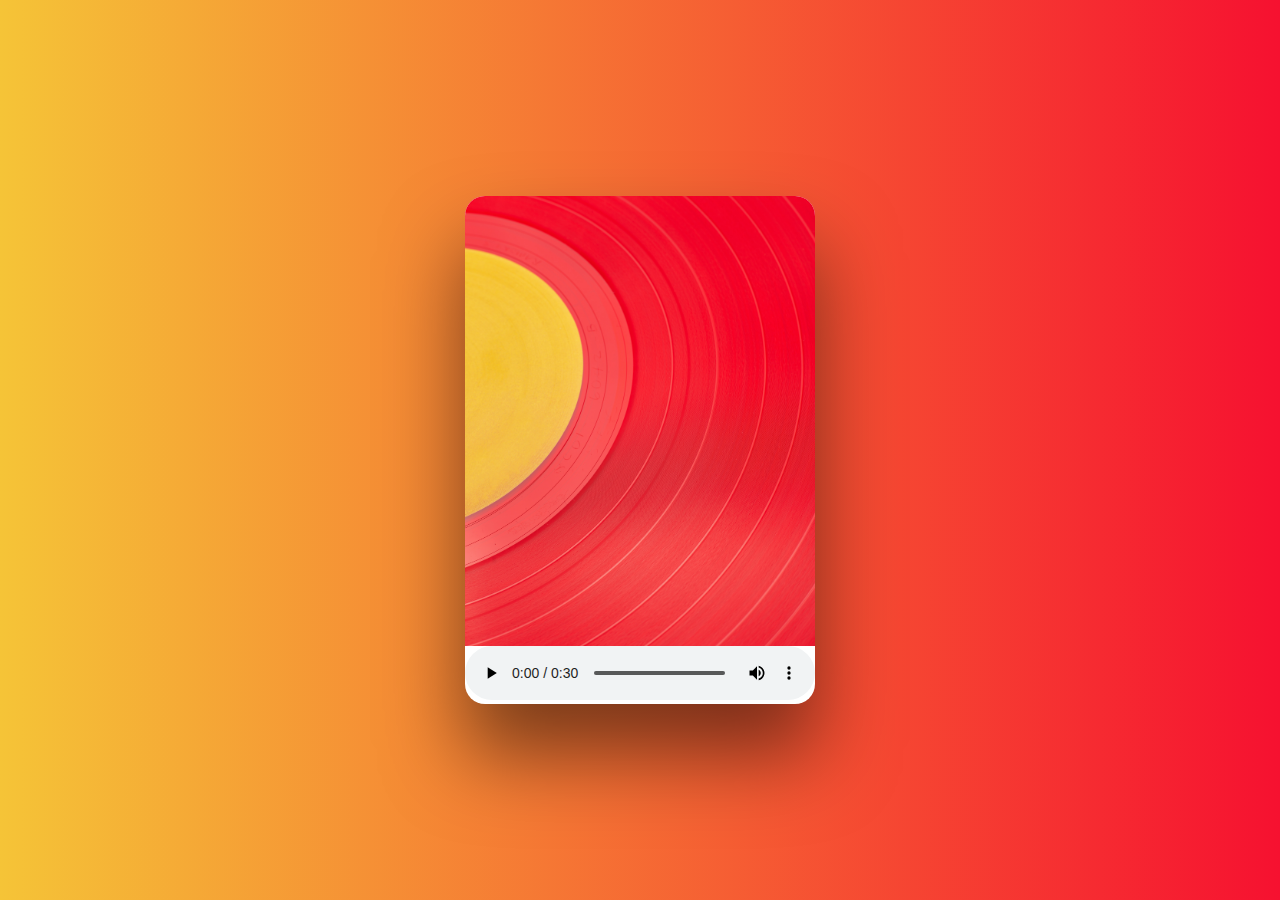
<file: player/index.html>
<!DOCTYPE html>
<html lang="en">
<head>
    <meta charset="UTF-8">
    <meta http-equiv="X-UA-Compatible" content="IE=edge">
    <meta name="viewport" content="width=device-width, initial-scale=1.0">
    <title>MUSIC TOWN PLAYER</title>
    <link rel="icon" type="image/x-icon" href="images/logo-32.png">
    <link rel="stylesheet" href="style.css">
</head>
<body>
    <div class="player">
        <div class="imgbox">
          <img src="images/stas-knop.jpg" alt="MT-WS">
        </div>

        <audio src="music/whoopty_cj.mp3" type="audio/mp3" controls></audio>

    </div>

</body>
</html>
</file>
<file: player/style.css>
* {
    margin: 0;
    padding: 0;
    box-sizing: border-box;
}

body {
    display: flex;
    justify-content: center;
    align-items: center;
    min-height: 100vh;
    background: linear-gradient(to right, #f5c437, #f61130 );
}

.player {
    position: absolute;
    width: 350px;
    background: #fff;
    border-radius: 20px;
    box-shadow: 0 50px 80px rgba(0, 0, 0, 0.5);
}

.player .imgbox {
    position: relative;
    width: 100%;
    height: 450px;

}

.player .imgbox img {
    position: absolute;
    top: 0;
    left: 0;
    width: 100%;
    height: 100%;
    object-fit: cover;
    border-top-left-radius: 20px;
    border-top-right-radius: 20px;
}

.player audio {
    width: 100%;
    outline: none;
}
</file>
